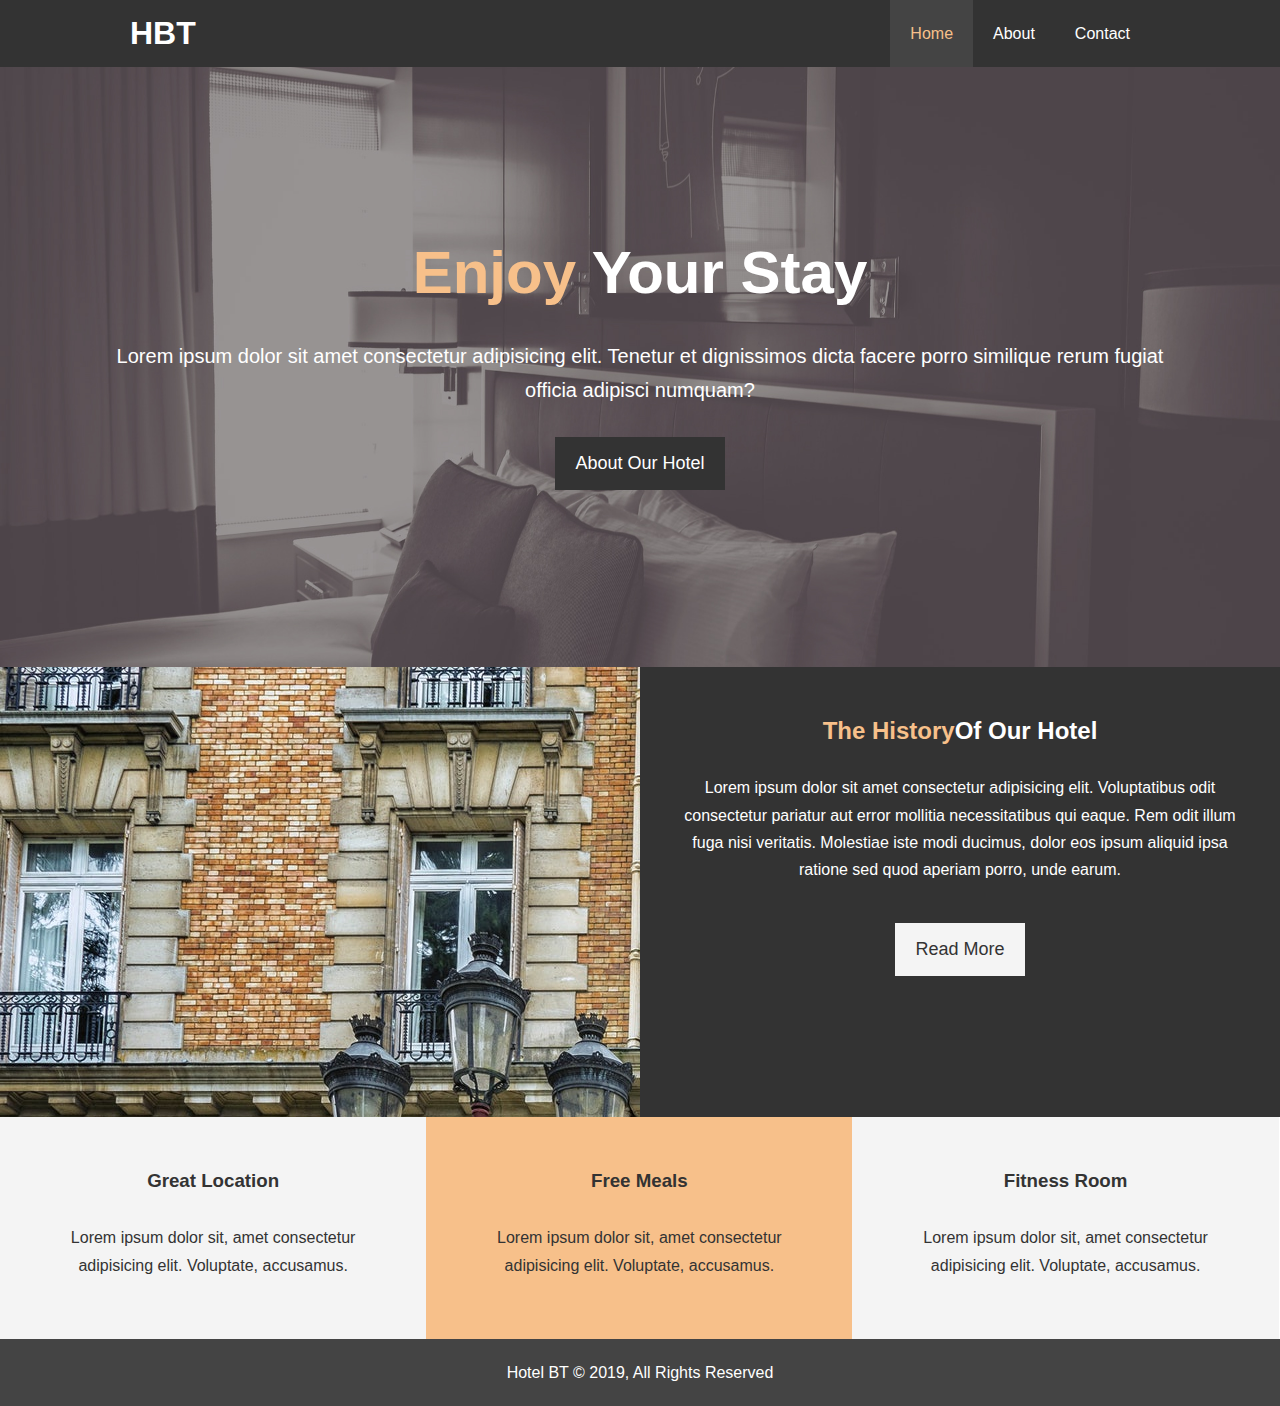
<file: index.html>
<!DOCTYPE html>
<html lang="en">
<head>
  <meta charset="UTF-8">
  <meta name="viewport" content="width=device-width, initial-scale=1.0">
  <meta name="description" content="Welcome to the most extraordinary hotel in Boston Massachusetts">
  <meta name="keywords" content="hotel, boston hotel, new england hotel">
  <link rel="stylesheet" href="https://cdnjs.cloudflare.com/ajax/libs/font-awesome/5.14.0/css/all.min.css" integrity="sha512-1PKOgIY59xJ8Co8+NE6FZ+LOAZKjy+KY8iq0G4B3CyeY6wYHN3yt9PW0XpSriVlkMXe40PTKnXrLnZ9+fkDaog==" crossorigin="anonymous" />
  <link rel="stylesheet" href="css/style.css">
  <link rel="stylesheet" media="screen and (max-width: 768px)" href="css/mobile.css">
  <title>Hotel BT | Welcome</title>
</head>
<body>
  <header>
    <nav id="navbar">
      <div class="container">
        <h1 class="logo"><a href="index.html"> HBT</a></h1>
        <ul>
          <li><a class="current" href="index.html">Home</a></li>
          <li><a href="about.html">About</a></li>
          <li><a href="contact.html">Contact</a></li>
        </ul>
      </div>
     </nav>

  <div id="showcase">
    <div class="container">
      <div class="showcase-content">
        <h1><span class="text-primary">Enjoy</span> Your Stay</h1>
        <p class="lead">Lorem ipsum dolor sit amet consectetur adipisicing elit. Tenetur et dignissimos dicta facere porro similique rerum fugiat officia adipisci numquam?
        </p>
        <a class="btn" href="about.html">About Our Hotel</a>
      </div>
    </div>
  </div>
</header>

<section id="home-info" class="bg-dark">
  <div class="info-img"></div>
  <div class="info-content">
    <h2><span class="text-primary">The History</span>Of Our Hotel</h2>
    <p>
      Lorem ipsum dolor sit amet consectetur adipisicing elit. Voluptatibus odit consectetur pariatur aut error mollitia necessitatibus qui eaque. Rem odit illum fuga nisi veritatis. Molestiae iste modi ducimus, dolor eos ipsum aliquid ipsa ratione sed quod aperiam porro, unde earum.
    </p>
    <a href="about.html" class="btn btn-light">Read More</a>
  </div>
</section>

<section id="features">
  <div class="box bg-light">
    <i class="fas fa-hotel fa-3x"></i>
    <h3>Great Location</h3>
    <p>Lorem ipsum dolor sit, amet consectetur adipisicing elit. Voluptate, accusamus.</p>
  </div>
  <div class="box bg-primary">
    <i class="fas fa-utensils fa-3x"></i>
    <h3>Free Meals</h3>
    <p>Lorem ipsum dolor sit, amet consectetur adipisicing elit. Voluptate, accusamus.</p>
  </div>
  <div class="box bg-light">
    <i class="fas fa-dumbbell fa-3x"></i>
    <h3>Fitness Room</h3>
    <p>Lorem ipsum dolor sit, amet consectetur adipisicing elit. Voluptate, accusamus.</p>
  </div>
</section>

<div class="clr"></div>

<footer id="main-footer">
  <p>Hotel BT &copy; 2019, All Rights Reserved</p>
</footer>
</body>
</html>
</file>
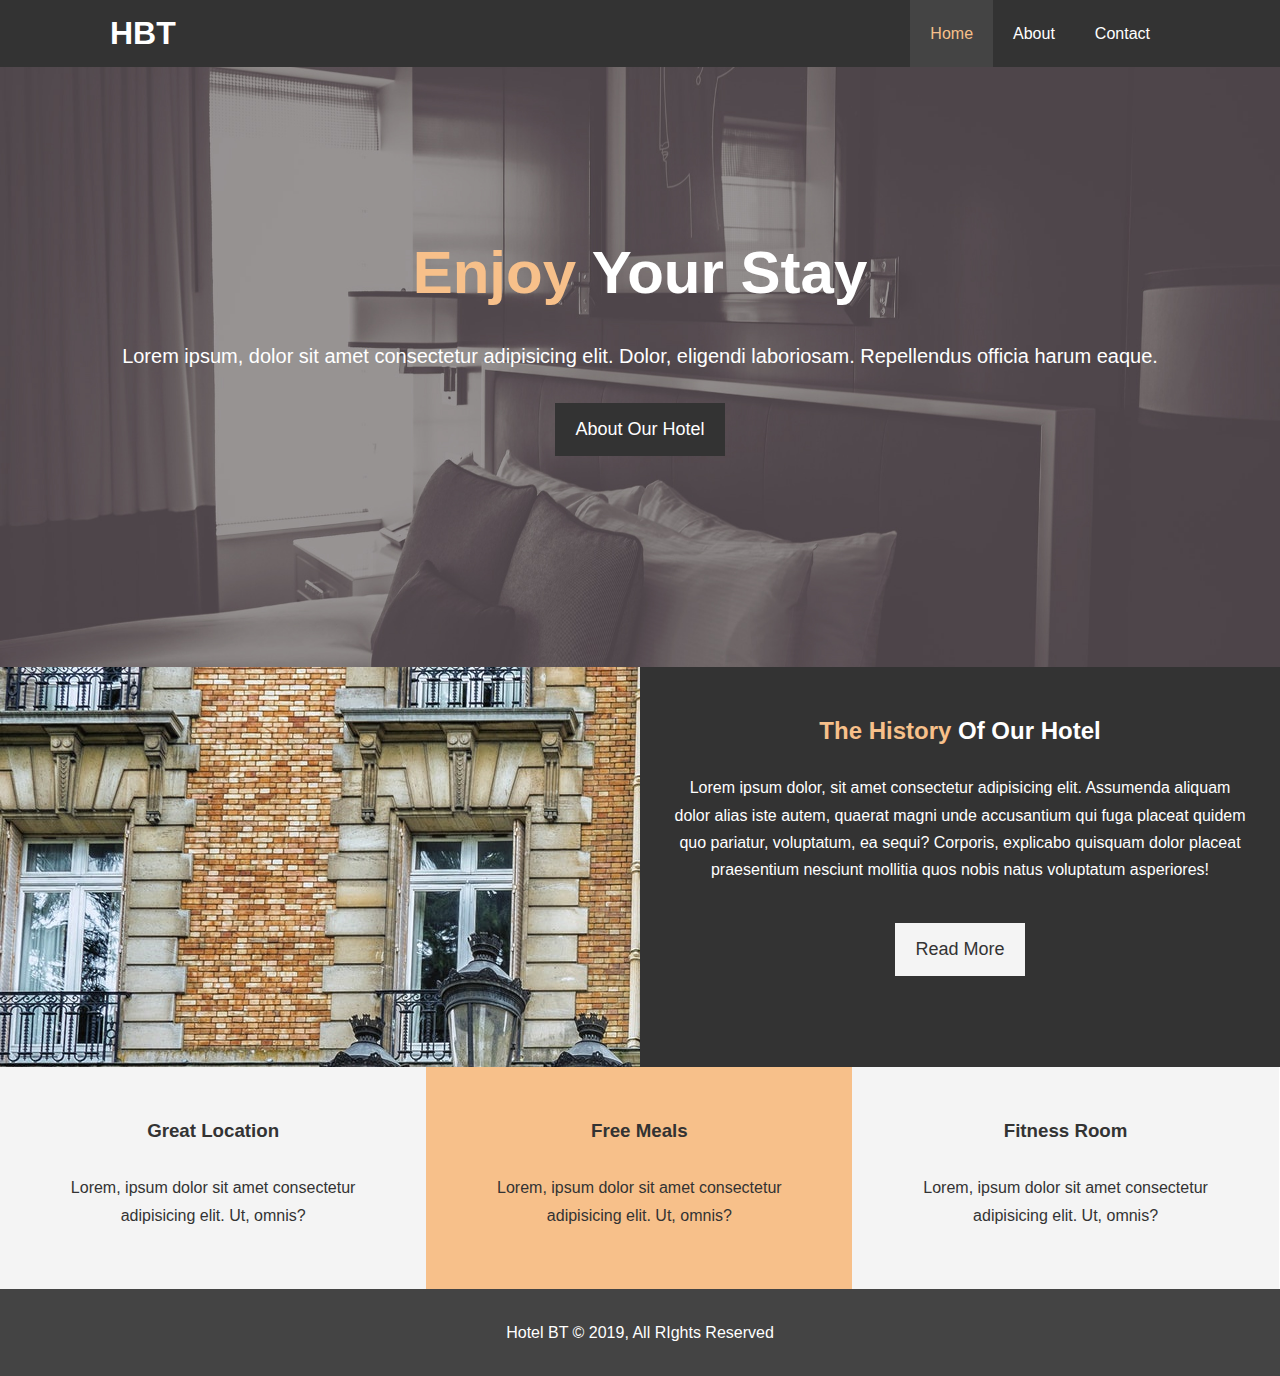
<file: img/hotel_website/index.html>
<!DOCTYPE html>
<html lang="en">
<head>
  <meta charset="UTF-8">
  <meta name="viewport" content="width=device-width, initial-scale=1.0">
  <meta http-equiv="X-UA-Compatible" content="ie=edge">
  <meta name="description" content="Welcome to the most extraordinary hotel in Boston Massachusetts">
  <meta name="keywords" content="hotel,boston hotel,new england hotel">
  <link rel="stylesheet" href="https://use.fontawesome.com/releases/v5.6.1/css/all.css" integrity="sha384-gfdkjb5BdAXd+lj+gudLWI+BXq4IuLW5IT+brZEZsLFm++aCMlF1V92rMkPaX4PP" crossorigin="anonymous">
  <link rel="stylesheet" href="css/style.css">
  <title>Hotel BT | Welcome</title>
</head>
<body>
  <header>
    <nav id="navbar">
      <div class="container">
        <h1 class="logo"><a href="index.html">HBT</a></h1>
        <ul>
          <li><a class="current" href="index.html">Home</a></li>
          <li><a href="about.html">About</a></li>
          <li><a href="contact.html">Contact</a></li>
        </ul>
      </div>
    </nav>

    <div id="showcase">
      <div class="container">
        <div class="showcase-content">
          <h1><span class="text-primary">Enjoy</span> Your Stay</h1>
          <p class="lead">Lorem ipsum, dolor sit amet consectetur adipisicing elit. Dolor, eligendi laboriosam. Repellendus officia harum eaque.</p>
          <a class="btn" href="about.html">About Our Hotel</a>
        </div>
      </div>
    </div>
  </header>

  <section id="home-info" class="bg-dark">
    <div class="info-img"></div>
    <div class="info-content">
      <h2><span class="text-primary">The History</span> Of Our Hotel</h2>
      <p>
          Lorem ipsum dolor, sit amet consectetur adipisicing elit. Assumenda
          aliquam dolor alias iste autem, quaerat magni unde accusantium qui
          fuga placeat quidem quo pariatur, voluptatum, ea sequi? Corporis,
          explicabo quisquam dolor placeat praesentium nesciunt mollitia quos
          nobis natus voluptatum asperiores!
      </p>
      <a href="about.html" class="btn btn-light">Read More</a>
    </div>
  </section>

  <section id="features">
    <div class="box bg-light">
      <i class="fas fa-hotel fa-3x"></i>
      <h3>Great Location</h3>
      <p>Lorem, ipsum dolor sit amet consectetur adipisicing elit. Ut, omnis?</p>
    </div>
    <div class="box bg-primary">
        <i class="fas fa-utensils fa-3x"></i>
        <h3>Free Meals</h3>
        <p>Lorem, ipsum dolor sit amet consectetur adipisicing elit. Ut, omnis?</p>
    </div>
    <div class="box bg-light">
        <i class="fas fa-dumbbell fa-3x"></i>
        <h3>Fitness Room</h3>
        <p>Lorem, ipsum dolor sit amet consectetur adipisicing elit. Ut, omnis?</p>
    </div>
  </section>

  <div class="clr"></div>

  <footer id="main-footer">
    <p>Hotel BT &copy; 2019, All RIghts Reserved</p>
  </footer>
</body>
</html>
</file>
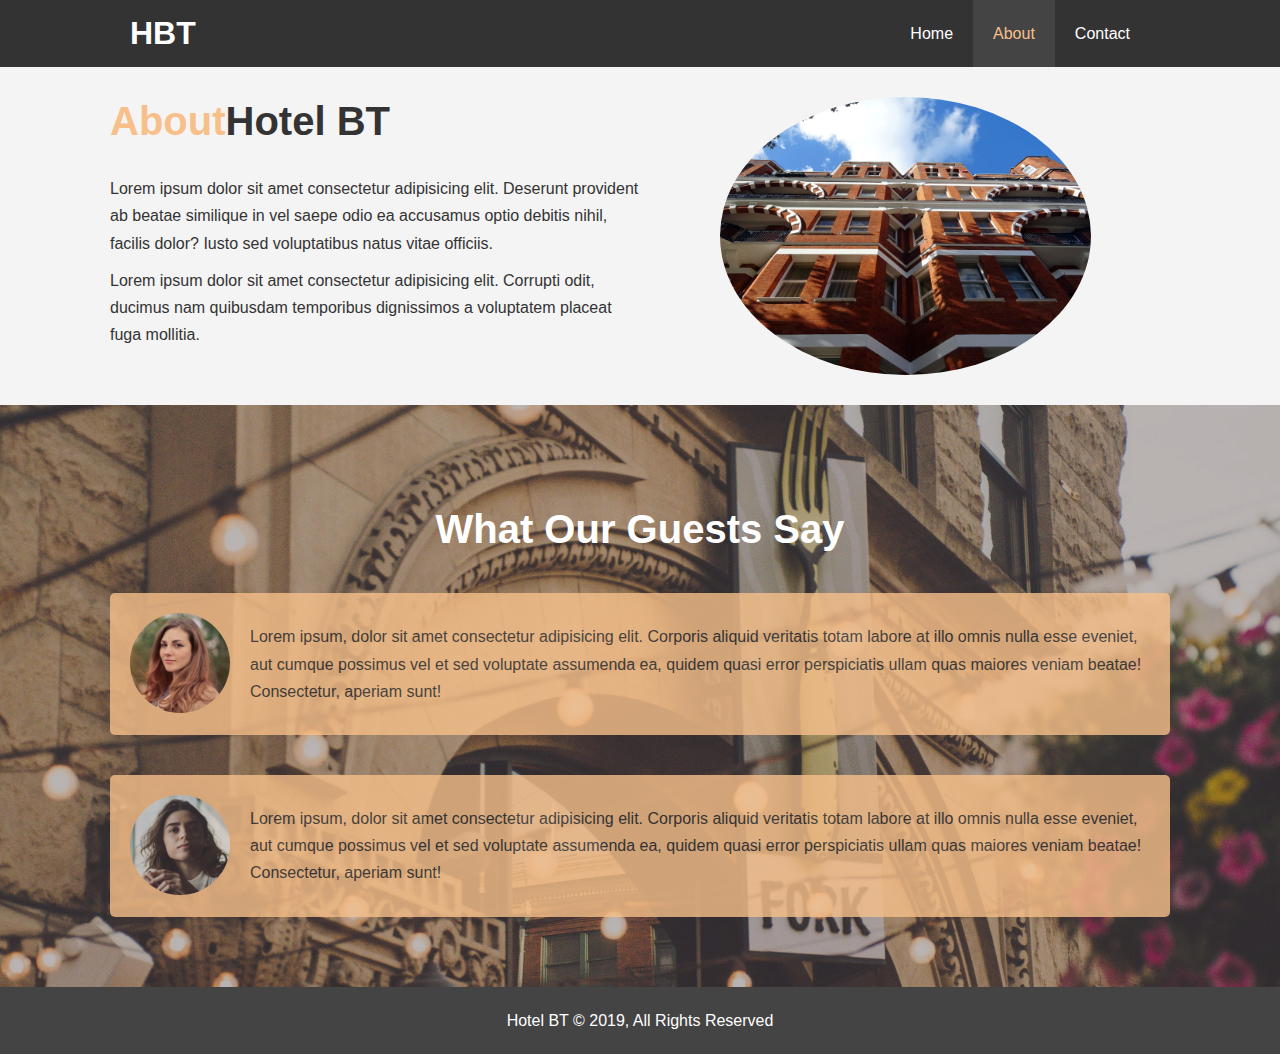
<file: about.html>
<!DOCTYPE html>
<html lang="en">
<head>
  <meta charset="UTF-8">
  <meta name="viewport" content="width=device-width, initial-scale=1.0">
  <meta name="description" content="Welcome to the most extraordinary hotel in Boston Massachusetts">
  <meta name="keywords" content="hotel, boston hotel, new england hotel">
  <link rel="stylesheet" href="css/style.css">
  <link rel="stylesheet" media="screen and (max-width: 768px)" href="css/mobile.css">
  <title>Hotel BT | About</title>
</head>
<body>
  <header>
    <nav id="navbar">
      <div class="container">
        <h1 class="logo"><a href="index.html"> HBT</a></h1>
        <ul>
          <li><a href="index.html">Home</a></li>
          <li><a class="current" href="about.html">About</a></li>
          <li><a href="contact.html">Contact</a></li>
        </ul>
      </div>
     </nav>
</header>

<section id="about-info" class="bg-light py-3">
  <div class="container">
    <div class="info-left">
      <h1 class="l-heading"><span class="text-primary">About</span>Hotel BT</h1>
      <p>Lorem ipsum dolor sit amet consectetur adipisicing elit. Deserunt provident ab beatae similique in vel saepe odio ea accusamus optio debitis nihil, facilis dolor? Iusto sed voluptatibus natus vitae officiis.</p>
      <p>Lorem ipsum dolor sit amet consectetur adipisicing elit. Corrupti odit, ducimus nam quibusdam temporibus dignissimos a voluptatem placeat fuga mollitia.</p>
    </div>
    <div class="info-right">
      <img src="./img/photo-2.jpg" alt="Hotel">
    </div>
  </div>
</section>

<div class="clr"></div>

<section id="testimonials" class="py-3">
  <div class="container">
    <h2 class="l-heading">What Our Guests Say</h2>

    <div class="testimonial bg-primary">
      <img src="./img/person-1.jpg" alt="Sam">
      <p>Lorem ipsum, dolor sit amet consectetur adipisicing elit. Corporis aliquid veritatis totam labore at illo omnis nulla esse eveniet, aut cumque possimus vel et sed voluptate assumenda ea, quidem quasi error perspiciatis ullam quas maiores veniam beatae! Consectetur, aperiam sunt!</p>
    </div>

    <div class="testimonial bg-primary">
      <img src="./img/person-2.jpg" alt="Jen">
      <p>Lorem ipsum, dolor sit amet consectetur adipisicing elit. Corporis aliquid veritatis totam labore at illo omnis nulla esse eveniet, aut cumque possimus vel et sed voluptate assumenda ea, quidem quasi error perspiciatis ullam quas maiores veniam beatae! Consectetur, aperiam sunt!</p>
    </div>


  </div>
</section>

<footer id="main-footer">
  <p>Hotel BT &copy; 2019, All Rights Reserved</p>
</footer>
</body>
</html>
</file>
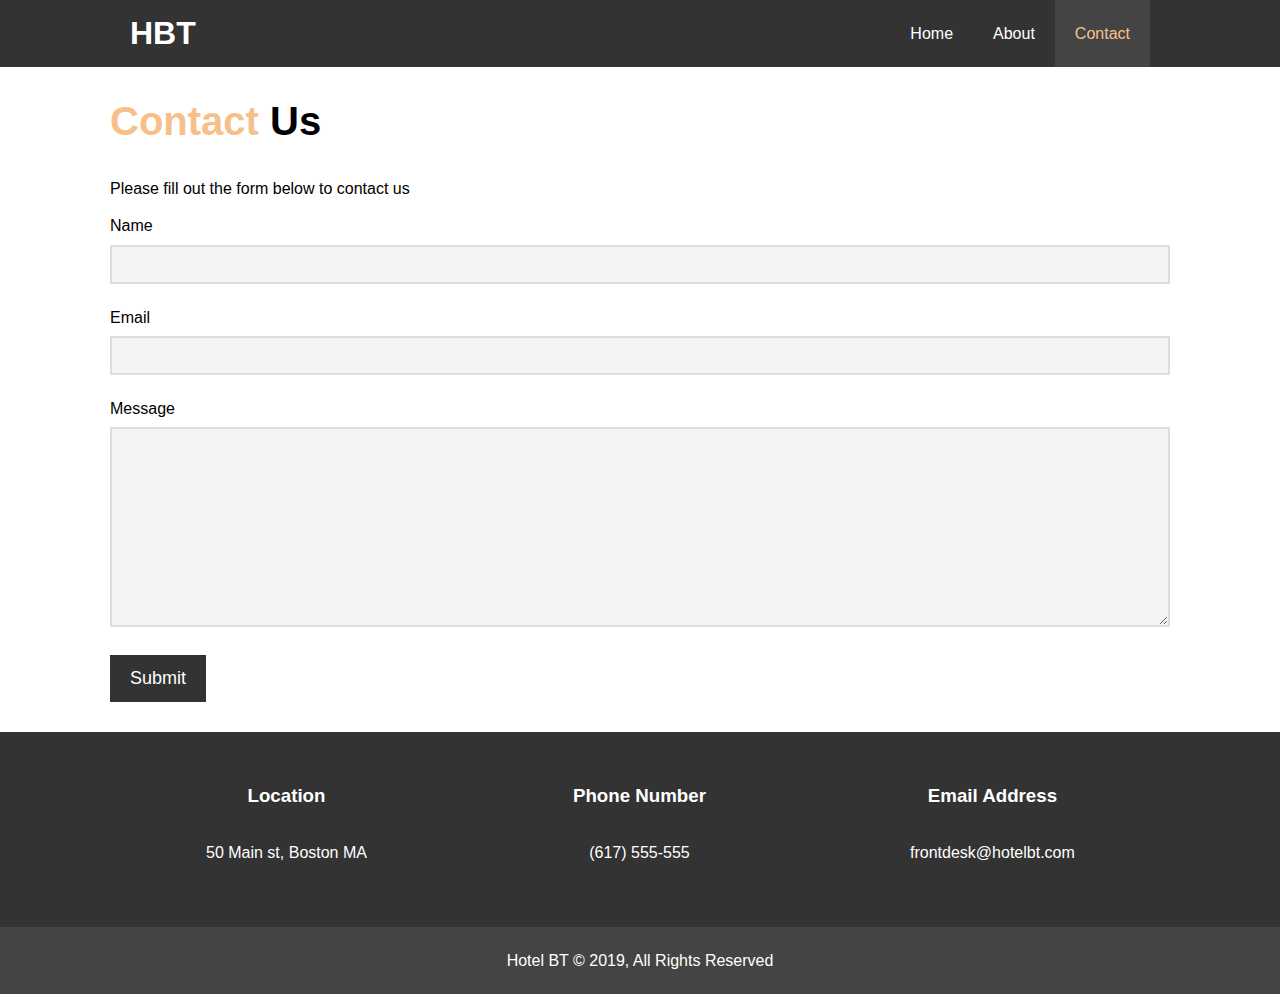
<file: contact.html>
<!DOCTYPE html>
<html lang="en">
<head>
  <meta charset="UTF-8">
  <meta name="viewport" content="width=device-width, initial-scale=1.0">
  <meta name="description" content="Welcome to the most extraordinary hotel in Boston Massachusetts">
  <meta name="keywords" content="hotel, boston hotel, new england hotel">
  <link rel="stylesheet" href="https://cdnjs.cloudflare.com/ajax/libs/font-awesome/5.14.0/css/all.min.css" integrity="sha512-1PKOgIY59xJ8Co8+NE6FZ+LOAZKjy+KY8iq0G4B3CyeY6wYHN3yt9PW0XpSriVlkMXe40PTKnXrLnZ9+fkDaog==" crossorigin="anonymous" />
  <link rel="stylesheet" href="css/style.css">
  <link rel="stylesheet" media="screen and (max-width: 768px)" href="css/mobile.css">
  <title>Hotel BT | Contact</title>
</head>
<body>
  <header>
    <nav id="navbar">
      <div class="container">
        <h1 class="logo"><a href="index.html"> HBT</a></h1>
        <ul>
          <li><a href="index.html">Home</a></li>
          <li><a href="about.html">About</a></li>
          <li><a class="current" href="contact.html">Contact</a></li>
        </ul>
      </div>
     </nav>
</header>

<section id="contact-form" class="py-3">
  <div class="container">
    <h1 class="l-heading"><span class="text-primary">Contact</span> Us</h1>
    <p>Please fill out the form below to contact us</p>

    <form action="process.php">
      <div class="form-group">
        <label for="name">Name</label>
        <input type="text" name="name" id="name">
      </div>
      <div class="form-group">
        <label for="email">Email</label>
        <input type="email" name="email" id="email">
      </div>
      <div class="form-group">
        <label for="message">Message</label>
        <textarea name="message" id="message"></textarea>
      </div>

      <button type="submit" class="btn">Submit</button>
    </form>
  </div>
</section>

<section id="contact-info" class="bg-dark">
  <div class="container">

    <div class="box">
      <i class="fas fa-hotel fa-3x"></i>
      <h3>Location</h3>
      <p>50 Main st, Boston MA</p>
    </div>
    <div class="box">
      <i class="fas fa-phone fa-3x"></i>
      <h3>Phone Number</h3>
      <p>(617) 555-555</p>
    </div>
    <div class="box">
      <i class="fas fa-envelope fa-3x"></i>
      <h3>Email Address</h3>
      <p>frontdesk@hotelbt.com</p>
    </div>

  </div>
</section>



<footer id="main-footer">
  <p>Hotel BT &copy; 2019, All Rights Reserved</p>
</footer>
</body>
</html>
</file>
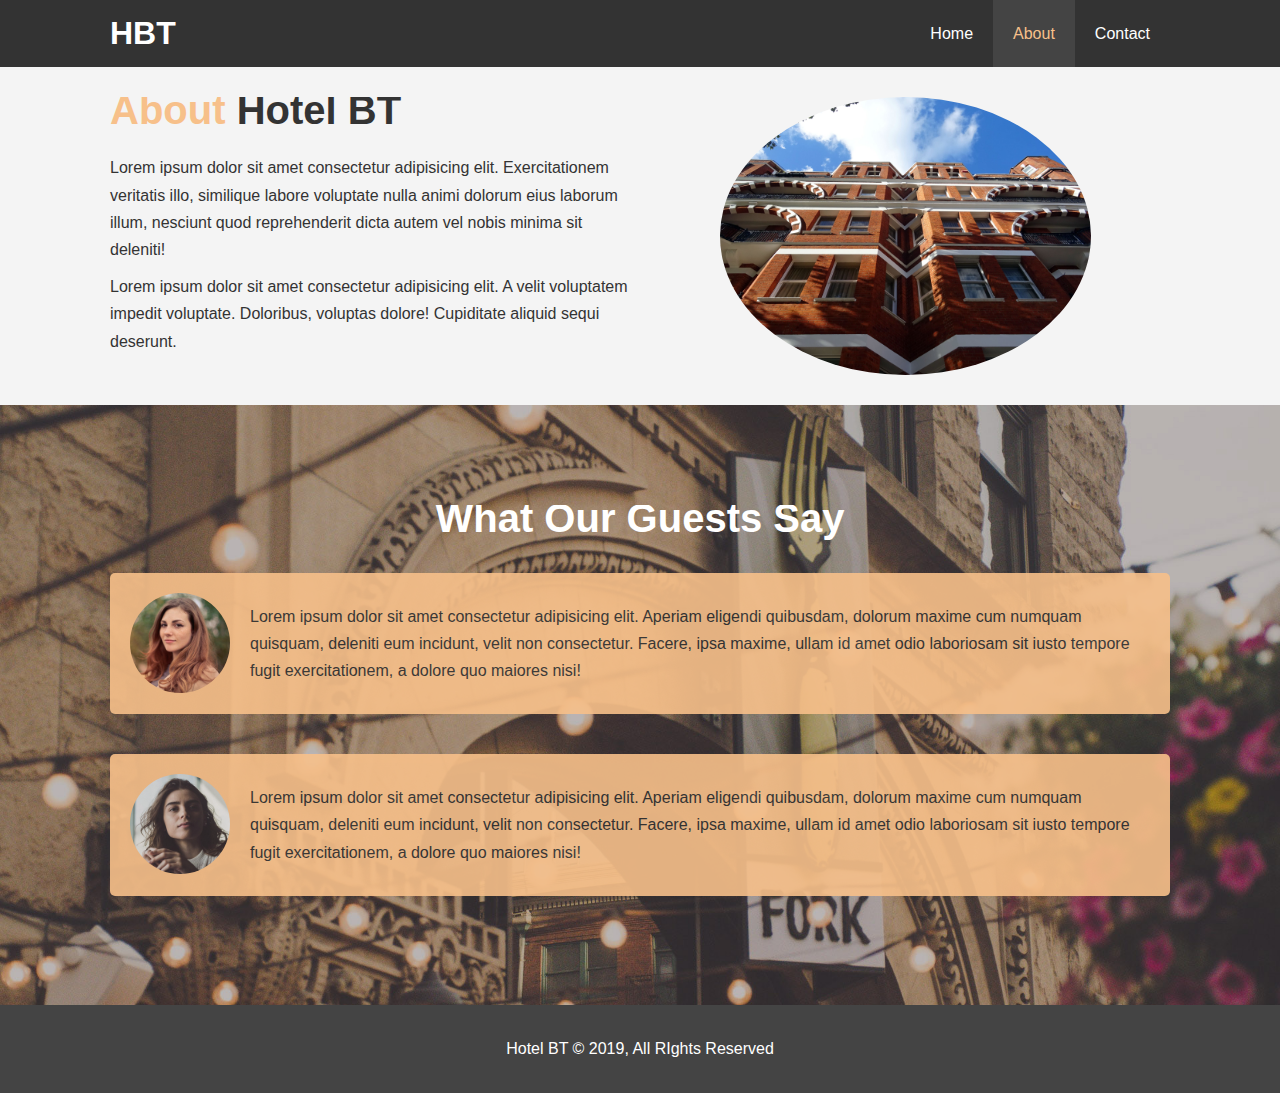
<file: img/hotel_website/about.html>
<!DOCTYPE html>
<html lang="en">
<head>
  <meta charset="UTF-8">
  <meta name="viewport" content="width=device-width, initial-scale=1.0">
  <meta http-equiv="X-UA-Compatible" content="ie=edge">
  <meta name="description" content="Welcome to the most extraordinary hotel in Boston Massachusetts">
  <meta name="keywords" content="hotel,boston hotel,new england hotel">
  <link rel="stylesheet" href="css/style.css">
  <title>Hotel BT | About</title>
</head>
<body>
  <header>
    <nav id="navbar">
      <div class="container">
        <h1 class="logo"><a href="index.html">HBT</a></h1>
        <ul>
          <li><a href="index.html">Home</a></li>
          <li><a class="current" href="about.html">About</a></li>
          <li><a href="contact.html">Contact</a></li>
        </ul>
      </div>
    </nav>
  </header>

  <section id="about-info" class="bg-light py-3">
    <div class="container">
      <div class="info-left">
        <h1 class="l-heading"><span class="text-primary">About</span> Hotel BT</h1>
        <p>Lorem ipsum dolor sit amet consectetur adipisicing elit. Exercitationem veritatis illo, similique labore voluptate nulla animi dolorum eius laborum illum, nesciunt quod reprehenderit dicta autem vel nobis minima sit deleniti!</p>
        <p>Lorem ipsum dolor sit amet consectetur adipisicing elit. A velit voluptatem impedit voluptate. Doloribus, voluptas dolore! Cupiditate aliquid sequi deserunt.</p>
      </div>
      <div class="info-right">
        <img src="./img/photo-2.jpg" alt="hotel">
      </div>
    </div>
  </section>

  <div class="clr"></div>

  <section id="testimonials" class="py-3">
    <div class="container">
      <h2 class="l-heading">What Our Guests Say</h2>
      <div class="testimonial bg-primary">
        <img src="./img/person-1.jpg" alt="Samantha">
        <p>Lorem ipsum dolor sit amet consectetur adipisicing elit. Aperiam eligendi quibusdam, dolorum maxime cum numquam quisquam, deleniti eum incidunt, velit non consectetur. Facere, ipsa maxime, ullam id amet odio laboriosam sit iusto tempore fugit exercitationem, a dolore quo maiores nisi!</p>
      </div>

      <div class="testimonial bg-primary">
          <img src="./img/person-2.jpg" alt="Jen">
          <p>Lorem ipsum dolor sit amet consectetur adipisicing elit. Aperiam eligendi quibusdam, dolorum maxime cum numquam quisquam, deleniti eum incidunt, velit non consectetur. Facere, ipsa maxime, ullam id amet odio laboriosam sit iusto tempore fugit exercitationem, a dolore quo maiores nisi!</p>
        </div>
    </div>
  </section>

  <footer id="main-footer">
    <p>Hotel BT &copy; 2019, All RIghts Reserved</p>
  </footer>
</body>
</html>
</file>
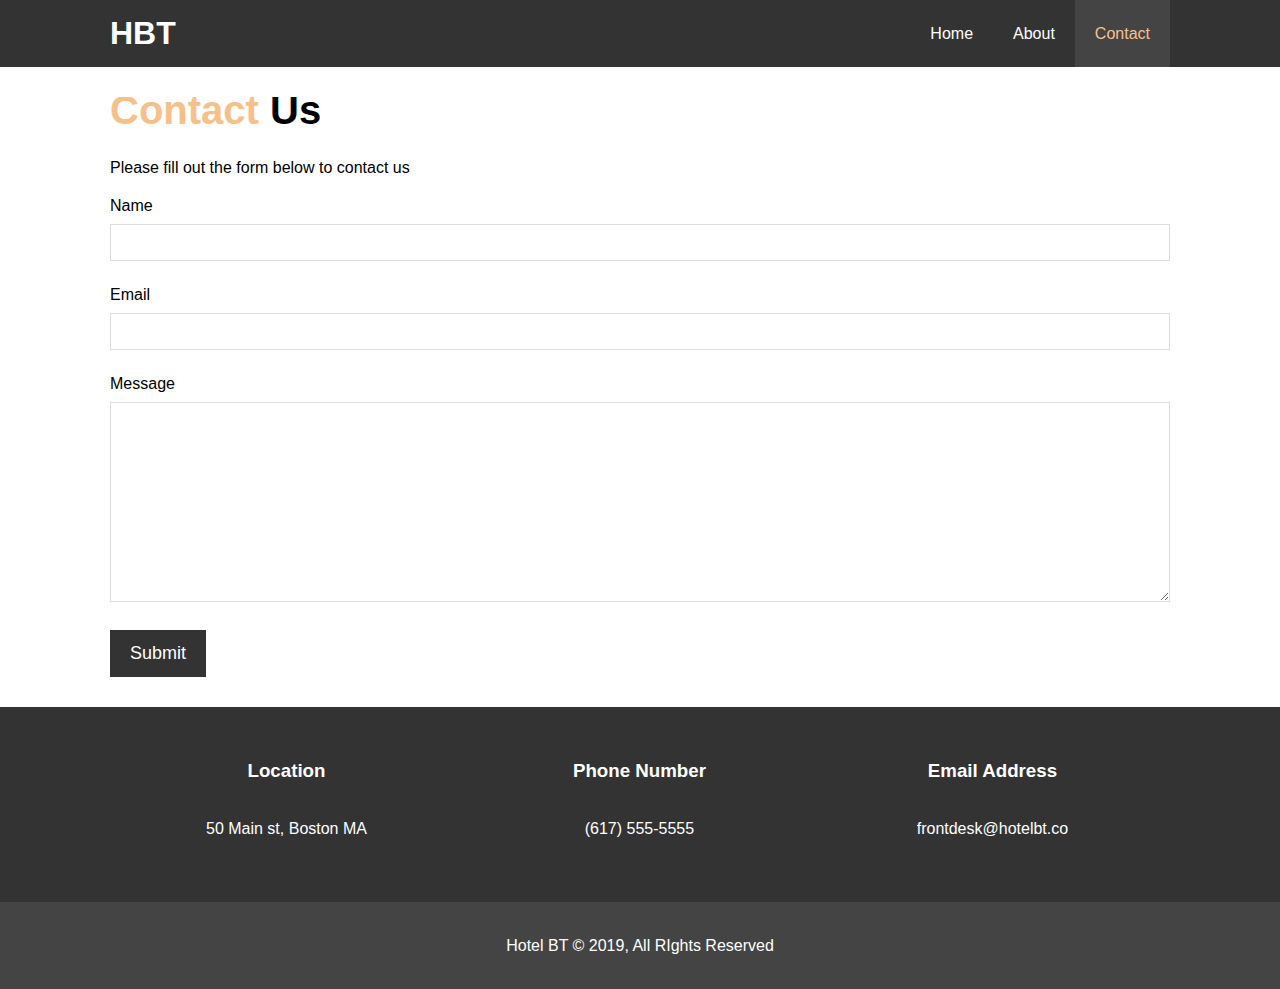
<file: img/hotel_website/contact.html>
<!DOCTYPE html>
<html lang="en">
<head>
  <meta charset="UTF-8">
  <meta name="viewport" content="width=device-width, initial-scale=1.0">
  <meta http-equiv="X-UA-Compatible" content="ie=edge">
  <meta name="description" content="Welcome to the most extraordinary hotel in Boston Massachusetts">
  <meta name="keywords" content="hotel,boston hotel,new england hotel">
  <link rel="stylesheet" href="https://use.fontawesome.com/releases/v5.6.1/css/all.css" integrity="sha384-gfdkjb5BdAXd+lj+gudLWI+BXq4IuLW5IT+brZEZsLFm++aCMlF1V92rMkPaX4PP" crossorigin="anonymous">
  <link rel="stylesheet" href="css/style.css">
  <title>Hotel BT | Contact</title>
</head>
<body>
  <header>
    <nav id="navbar">
      <div class="container">
        <h1 class="logo"><a href="index.html">HBT</a></h1>
        <ul>
          <li><a href="index.html">Home</a></li>
          <li><a href="about.html">About</a></li>
          <li><a class="current" href="contact.html">Contact</a></li>
        </ul>
      </div>
    </nav>
  </header>

  <section id="contact-form" class="py-3">
    <div class="container">
      <h1 class="l-heading"><span class="text-primary">Contact</span> Us</h1>
      <p>Please fill out the form below to contact us</p>
      <form action="process.php">
        <div class="form-group">
          <label for="name">Name</label>
          <input type="text" name="name" id="name">
        </div>
        <div class="form-group">
          <label for="email">Email</label>
          <input type="email" name="email" id="email">
        </div>
        <div class="form-group">
          <label for="message">Message</label>
          <textarea name="message" id="message"></textarea>
        </div>
        <button type="submit" class="btn">Submit</button>
      </form>
    </div>
  </section>

  <section id="contact-info" class="bg-dark">
    <div class="container">
        <div class="box">
            <i class="fas fa-hotel fa-3x"></i>
            <h3>Location</h3>
            <p>50 Main st, Boston MA</p>
          </div>
          <div class="box">
              <i class="fas fa-phone fa-3x"></i>
              <h3>Phone Number</h3>
              <p>(617) 555-5555</p>
          </div>
          <div class="box">
              <i class="fas fa-envelope fa-3x"></i>
              <h3>Email Address</h3>
              <p>frontdesk@hotelbt.co</p>
          </div>
    </div>
  </section>

  <footer id="main-footer">
    <p>Hotel BT &copy; 2019, All RIghts Reserved</p>
  </footer>
</body>
</html>
</file>
<file: css/mobile.css>
#navbar h1 {
  float: none;
  text-align: center;
}

#navbar ul, 
#navbar ul li {
  float: none;
}

#navbar ul li a {
  padding: 5px;
  border-bottom: #444 dotted 1px ;
} 

/* Showcase */

#showcase {
  height: 100%;
}

#showcase .showcase-content {
  padding-top: 70px;
  padding-bottom: 30px;
}



/* Home Info */

#home-info {
  height: 550px;
}

#home-info .info-img {
  display: none;
}

#home-info .info-content {
  float: none;
  width: 100%;
}

/* Boxes */

.box {
  float: none;
  width: 100%;
}

/* About */

#about-info .info-right,
#about-info .info-left {
  float: none;
  width: 100%;
}

.l-heading {
  text-align: center;
}

#about-info .info-right  {
  margin-top: 30px;
}

/* Contact */

#contact-info .box {
  border-bottom: #444 dotted 1px ;
}
</file>
<file: css/style.css>
/* Reset */
* {
  margin: 0;
  padding: 0;
  box-sizing: border-box;
}

/* Main Styling 
Core elements, like a body, links, headings, paragraphs,.... Anything that doesn't have a class or id.*/

html, body {
  font-family: 'Segoe UI', Tahoma, Geneva, Verdana, sans-serif;
  line-height: 1.7em;
}

a {
  color: #333;
  text-decoration: none;
}

h1,h2, h3 {
  padding-bottom: 20px;
}

p {
  margin: 10px 0;
}

/* Utility Classes */

.container {
  margin: auto;
  max-width: 1100px;
  overflow: auto;
  padding: 0 20px;
}
.text-primary {
  color: #f7c08a;
}
.lead {
  font-size: 20px;
}
.btn {
  display: inline-block;
  font-size: 18px;
  color: #fff;
  background: #333;
  padding: 13px 20px;
  border: none;
  cursor: pointer;
}
.btn:hover {
  background: #f7c08a;
  color: #333;
}
.btn-light {
  background: #f4f4f4;
  color: #333;
}

.bg-dark {
  background: #333;
  color: #fff;
}

.bg-light {
  background: #f4f4f4;
  color: #333;
}

.bg-primary {
  background: #f7c08a;
  color: #333 ;
}

.clr {
  clear: both;
}

.l-heading {
  font-size: 40px;
  line-height: 1.2;
}

/* Padding */
.py-1 { padding: 10px 0;}
.py-2 { padding: 20px 0;}
.py-3 { padding: 30px 0;}

/* Navbar */

#navbar {
  background: #333;
  color: #fff;
  overflow: auto;
}

#navbar a {
  color: #fff;
}

#navbar h1 {
  float: left;
  padding-top: 20px ;
  padding-left: 20px;
}

#navbar ul {
  list-style: none;
  float: right;
  padding-right: 20px;
}
#navbar ul li {
  float: left;
}
#navbar ul li a {
  display: block;
  padding: 20px;
  text-align: center; 
}
#navbar ul li a:hover,
#navbar ul li a.current {
  background: #444;
  color: #f7c08a;
}
/* Showcase */
#showcase {
  background: url('../img/showcase.jpg') no-repeat center center/cover; 
  height: 600px;
}
#showcase .showcase-content {
  color: #fff;
  text-align: center;
  padding-top: 170px;
}
#showcase .showcase-content h1 {
  font-size: 60px;
  line-height: 1.2em ;
}
#showcase .showcase-content p {
  padding-bottom: 20px;
  line-height: 1.7em
}

/* Home Info */

#home-info {
  height: 450px;
}

#home-info .info-img {
  float: left;
  width: 50%;
  background: url('../img/photo-1.jpg') no-repeat;
  min-height: 100%;
}

#home-info .info-content {
  float: right;
  width: 50%;
  height: 100%;
  text-align: center;
  padding: 50px 30px;
  overflow: hidden;
}

#home-info .info-content p {
  padding-bottom: 30px;
}

/* Features */
.box {
  float: left;
  width: 33.3%;
  text-align: center;
  padding: 50px;
}

.box i {
  margin-bottom: 10px;
}

/* About Info */
#about-info .info-right {
  float: right;
  width: 50%;
  min-height: 100%;
}

#about-info .info-right img {
  display: block;
  margin: auto;
  width: 70%;
  border-radius: 50%;
}

#about-info .info-left {
  float: left;
  width: 50%;
  min-height: 100%;
}

/* Testimonials */

#testimonials {
  height: 100%;
  background: url('../img/test-bg.jpg') no-repeat center center/cover;
  padding-top: 100px;
}

#testimonials h2 {
  color: #fff;
  text-align: center;
  padding-bottom: 40px;
}

#testimonials .testimonial {
  padding: 20px;
  margin-bottom: 40px;
  border-radius: 5px;
  opacity: 0.8;
}

#testimonials .testimonial img {
  width: 100px;
  float: left;
  margin-right: 20px;
  border-radius: 50%;
}
/* Contact Form */

#contact-form .form-group {
  margin-bottom: 20px;
}

#contact-form label {
  display: block;
  margin-bottom: 5px;
}

#contact-form input,
#contact-form textarea {
  width: 100%;
  padding: 10px;
  border: 2px #ddd solid;
  background: #f4f4f4 ;
}

#contact-form textarea {
  height: 200px;
}

#contact-form input:focus,
#contact-form textarea:focus {
  outline: none;
  border-color: #f7c08a;
}



/* Footer */
#main-footer {
  text-align: center;
  background: #444;
  color: #fff;
  padding: 10px;
}
</file>
<file: img/hotel_website/css/style.css>
/* Reset */
* {
  margin: 0;
  padding:0;
  box-sizing: border-box;
}

/* Main Styling */
html,body {
  font-family: 'Segoe UI', Tahoma, Geneva, Verdana, sans-serif;
  line-height: 1.7em;
}

a {
  color: #333;
  text-decoration: none;
}

h1, h2, h3 {
  padding-bottom: 20px;
}

p {
  margin: 10px 0;
}

/* Utility Classes */
.container {
  margin: auto;
  max-width: 1100px;
  overflow: auto;
  padding: 0 20px;
}

.text-primary {
  color: #f7c08a;
}

.lead {
  font-size: 20px;
}

.btn {
  display: inline-block;
  font-size: 18px;
  color: #fff;
  background: #333;
  padding: 13px 20px;
  border: none;
  cursor: pointer;
}

.btn:hover {
  background: #f7c08a;
  color: #333;
}

.btn-light {
  background: #f4f4f4;
  color: #333;
}

.bg-dark {
  background: #333;
  color: #fff;
}

.bg-light {
  background: #f4f4f4;
  color: #333;
}

.bg-primary {
  background: #f7c08a;
  color: #333;
}

.clr {
  clear: both;
}

.l-heading {
  font-size: 40px;
}

/* Padding */
.py-1 { padding: 10px 0; }
.py-2 { padding: 20px 0; }
.py-3 { padding: 30px 0; }

/* Navbar */
#navbar {
  background: #333;
  color: #fff;
  overflow: auto;
}

#navbar a {
  color: #fff;
}

#navbar h1 {
  float: left;
  padding-top: 20px;
}

#navbar ul {
  list-style: none;
  float: right;
}

#navbar ul li {
  float: left;
}

#navbar ul li a {
  display: block;
  padding: 20px;
  text-align: center;
}

#navbar ul li a:hover, 
#navbar ul li a.current {
  background: #444;
  color: #f7c08a;
}

/* Showcase */
#showcase {
  background: url('../img/showcase.jpg') no-repeat center center/cover;
  height: 600px;
}

#showcase .showcase-content {
  color: #fff;
  text-align: center;
  padding-top: 170px;
}

#showcase .showcase-content h1 {
  font-size: 60px;
  line-height: 1.2em;
}

#showcase .showcase-content p {
  padding-bottom: 20px;
  line-height: 1.7em;
}

/* Home Info */
#home-info {
  height: 400px;
}

#home-info .info-img {
  float: left;
  width: 50%;
  background: url('../img/photo-1.jpg') no-repeat;
  min-height: 100%;
}

#home-info .info-content {
  float: right;
  width: 50%;
  height: 100%;
  text-align: center;
  padding: 50px 30px;
  overflow: hidden;
}

#home-info .info-content p {
  padding-bottom: 30px;
}

/* Features */
.box {
  float: left;
  width: 33.3%;
  padding: 50px;
  text-align:center;
}

.box i {
  margin-bottom: 10px;
}

/* About Info */
#about-info .info-right {
  float: right;
  width: 50%;
  min-height: 100%;
}

#about-info .info-right img {
  display: block;
  margin: auto;
  width: 70%;
  border-radius: 50%;
}

#about-info .info-left {
  float: left;
  width: 50%;
  min-height: 100%;
}

/* Testimonials */
#testimonials {
  height: 600px;
  background: url('../img/test-bg.jpg') no-repeat center center/cover;
  padding-top: 100px;
}

#testimonials h2 {
  color: #fff;
  text-align: center;
  padding-bottom: 40px;
}

#testimonials .testimonial {
  padding: 20px;
  margin-bottom: 40px;
  border-radius: 5px;
  opacity: 0.9;
}

#testimonials .testimonial img {
  width: 100px;
  float: left;
  margin-right: 20px;
  border-radius: 50%;
}

/* Contact Form */
#contact-form .form-group {
  margin-bottom: 20px;
}

#contact-form label {
  display: block;
  margin-bottom: 5px;
}

#contact-form input, 
#contact-form textarea {
  width: 100%;
  padding: 10px;
  border: 1px #ddd solid;
}

#contact-form textarea {
  height: 200px;
}

#contact-form input:focus, 
#contact-form textarea:focus {
  outline: none;
  border-color: #f7c08a;
}

/* Footer */
#main-footer {
  text-align: center;
  background: #444;
  color: #fff;
  padding: 20px;
}
</file>
